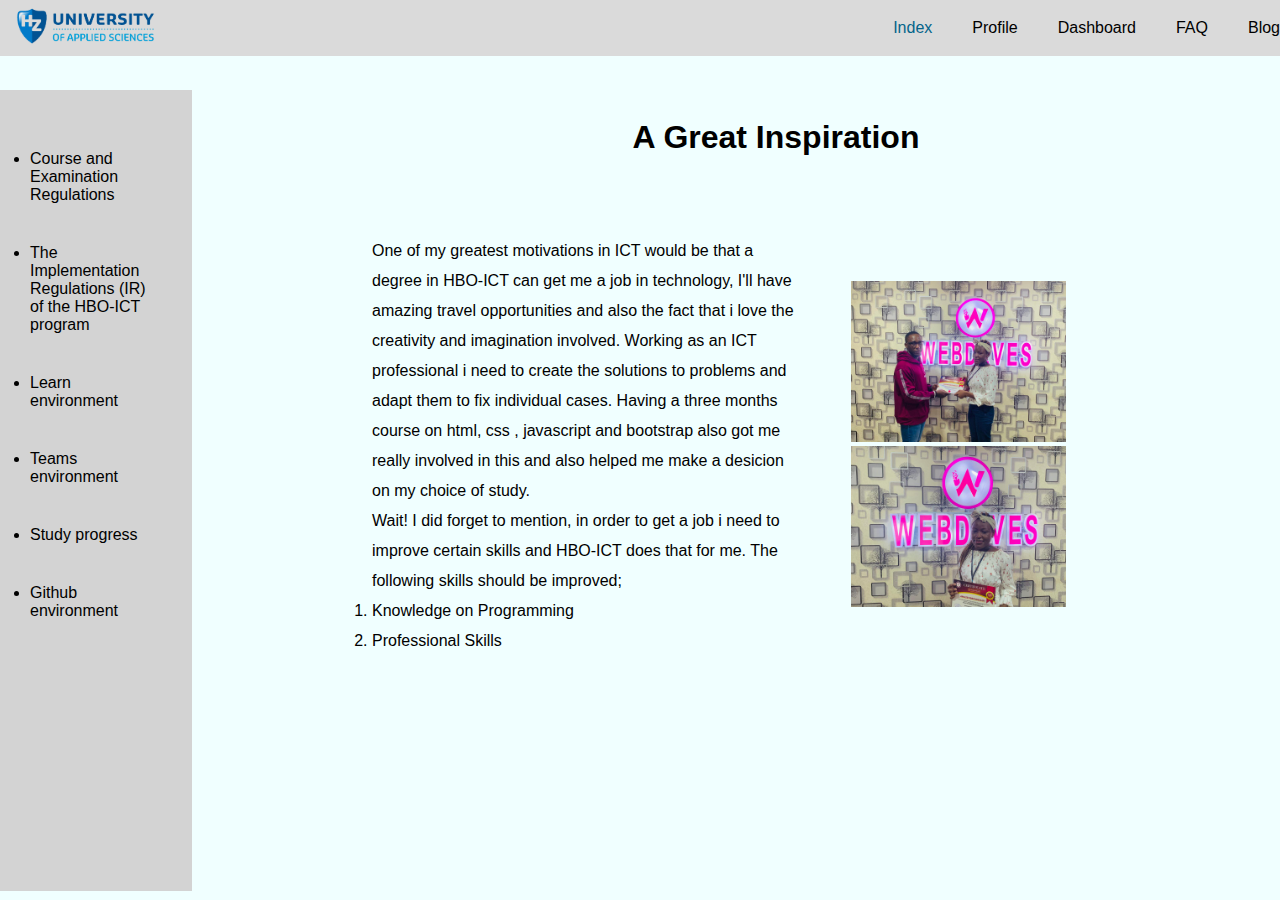
<file: index.html>
<!DOCTYPE html>
<html lang="en">

<head>
    <meta charset="UTF-8">
    <meta http-equiv="X-UA-Compatible" content="IE=edge">
    <meta name="viewport" content="width=device-width, initial-scale=1.0">
    <title>Index</title>
    <link rel="stylesheet" href="style.css">
</head>

<body>
    <header>
        <nav class="nav-container">
            <div class="logo">
                <a href="index.html"><img class="nav-logo" src="./images/HZ-logo.png" alt="HZ LOGO"></a>
            </div>
            <ul class="nav-list">
                <li class="nav-item"><a class="active" href="index.html">Index</a></li>
                <li class="nav-item"><a href="profile.html">Profile</a></li>
                <li class="nav-item"><a href="dashboard.html">Dashboard</a></li>
                <li class="nav-item"><a href="faq.html">FAQ</a></li>
                <li class="nav-item"><a href="blog.html">Blog</a></li>
            </ul>
        </nav>
    </header>
    <main class="main">
        <section class="content">
            <div class="side-menu">
                <ul class="side-menu-list">
                    <li class="side-menu-item">
                        <a
                            href="https://hz.nl/uploads/documents/1.4-Over-de-HZ/1.4.3.-Regelingen-en-documenten/EN/6.-Regulations-Study-Programmes/CER-HZ-Bachelor-full-time-2022-2023-DEF-June-13.pdf">Course
                            and Examination Regulations</a>
                    </li>
                    <li class="side-menu-item">
                        <a
                            href="https://hz.nl/uploads/documents/1.4-Over-de-HZ/1.4.3.-Regelingen-en-documenten/OERS/2022-2023/IR-CER-HZ-B-HBO-ICT-full-time-2022-2023-DEF.pdf">The
                            Implementation Regulations (IR) of the HBO-ICT program</a>
                    </li>
                    <li class="side-menu-item">
                        <a href="https://learn.hz.nl/my/"> Learn environment</a>
                    </li>
                    <li class="side-menu-item">
                        <a href="https://teams.microsoft.com/_#/school/teams-grid/General?ctx=teamsGrid">Teams
                            environment </a>
                    </li>
                    <li class="side-menu-item">
                        <a href="https://hz.osiris-student.nl/#code=kK9w1e">Study progress</a>
                    </li>
                    <li class="side-menu-item">
                        <a href="https://github.com/HZ-HBO-ICT">Github environment</a>
                    </li>
                </ul>
            </div>
            <div class="information">
                <h1 class="head"> A Great Inspiration</h1>
                <div class="inspiration">
                    <div class="text">
                        <p>One of my greatest motivations in ICT would be that a degree in HBO-ICT can get me a job in
                            technology, I'll have amazing travel opportunities and also the fact that i love the
                            creativity and imagination involved.
                            Working as an ICT professional i need to create the solutions to problems and adapt them to
                            fix individual cases. Having a three months course on html, css , javascript and bootstrap
                            also got me really involved in this and also helped me make a desicion on my choice of
                            study.
                        </p>
                        <p>Wait! I did forget to mention, in order to get a job i need to improve certain skills and
                            HBO-ICT does that for me. The following skills should be improved;</p>
                        <ol>
                            <li>Knowledge on Programming</li>
                            <li>Professional Skills</li>
                        </ol>
                    </div>
                    <div class="images">
                        <img src="./images/IMG-20220724-WA0024(1).jpg" alt="with certificate" width="50%">
                        <img src="./images/IMG-20220724-WA0025(1).jpg" alt="receiving my certificate" width="50%">
                    </div>
                </div>
            </div>
        </section>
    </main>
</body>

</html>
</file>
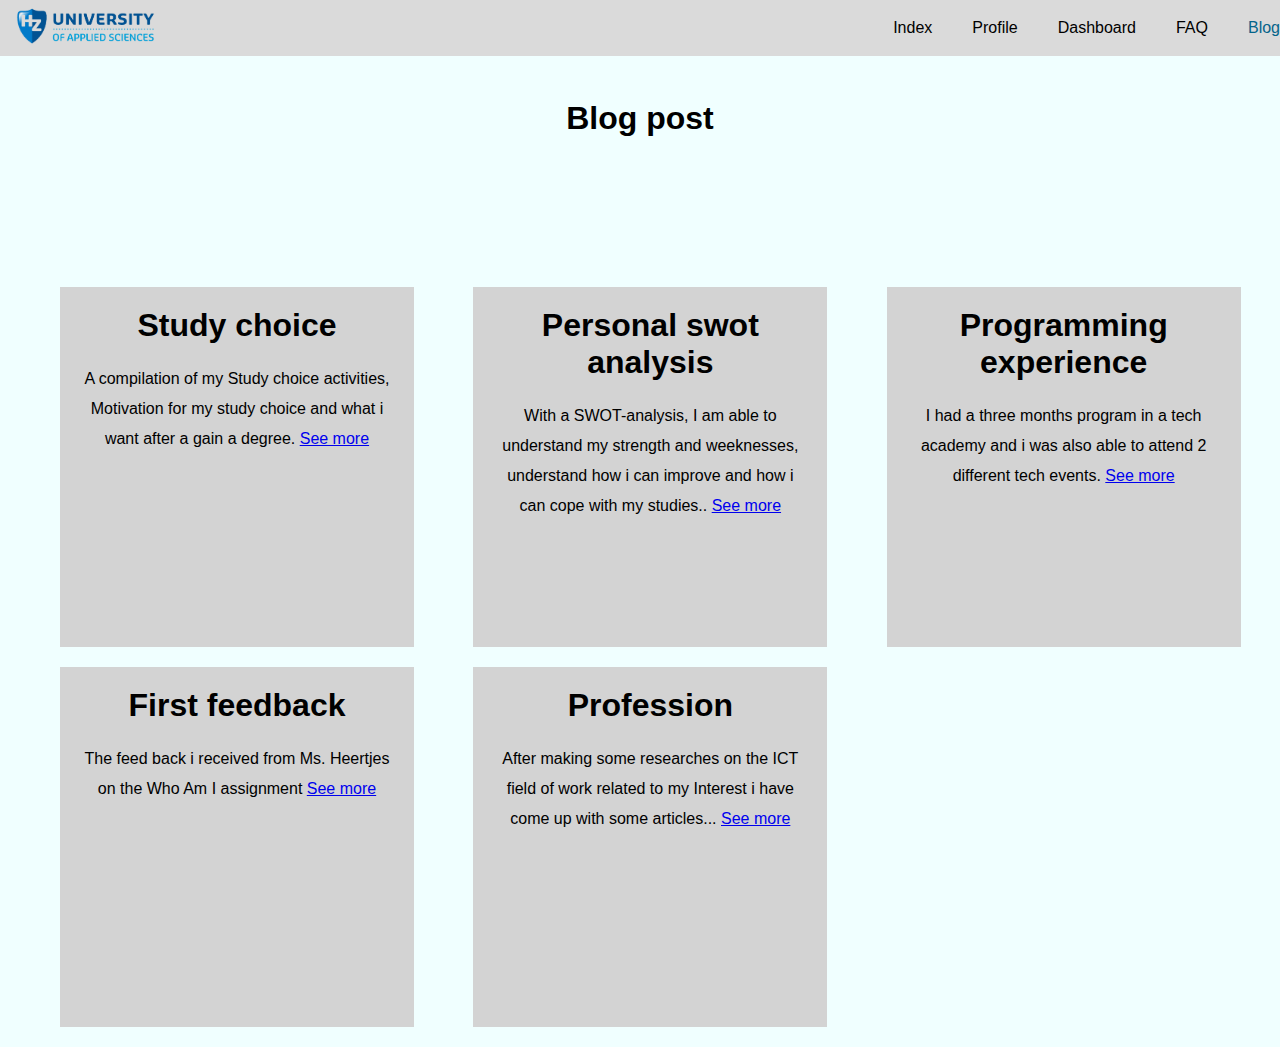
<file: blog.html>
<!DOCTYPE html>
<html lang="en">
<head>
    <meta charset="UTF-8">
    <meta http-equiv="X-UA-Compatible" content="IE=edge">
    <meta name="viewport" content="width=device-width, initial-scale=1.0">
    <title>Blog</title>
    <link rel="stylesheet" href="style.css">
</head>
<body>
    <header>
        <nav class="nav-container">
            <div class="logo"><a href="index.html"><img class="nav-logo" src="./images/HZ-logo.png" alt="HZ LOGO"></a></div>
            <ul class="nav-list">
                <li class="nav-item active-link"><a href="index.html">Index</a></li>
                <li class="nav-item"><a href="profile.html">Profile</a></li>
                <li class="nav-item"><a href="dashboard.html">Dashboard</a></li>
                <li class="nav-item"><a href="faq.html">FAQ</a></li>
                <li class="nav-item"><a class="active" href="blog.html">Blog</a></li>
            </ul>
        </nav>
    </header>
          
    <main>
        <h1 class="blog-header"> Blog post</h1>
        <section class="post">
            <div>
                <h1>Study choice</h1>
                <p>A compilation of my Study choice activities, Motivation for my study choice and what i want after a gain a degree. <a href="./blog pst/study choice.html">See more</a> </p>
            </div>
            <div>
                <h1>Personal swot analysis</h1>
                <p>With a SWOT-analysis, I am able to understand my strength and weeknesses, understand how i can improve and how i can cope with my studies.. <a href="./blog pst/personal swot analysis.html">See more</a> </p>
            </div>
            <div>
                <h1>Programming experience</h1>
                <p>I had a three months program in a tech academy and i was also able to attend 2 different tech events. <a href="./blog pst/programming experience.html">See more</a></p>
            </div>
            <div>
                <h1>First feedback</h1>
                <p>The feed back i received from Ms. Heertjes on the Who Am I assignment <a href="./blog pst/first feedback.html">See more</a></p>
            </div>
            <div>
                <h1>Profession</h1>
                <p>After making some researches on the ICT field of work related to my Interest i have come up with some articles... <a href="./blog pst/profession.html">See more</a></p>
            </div>
        </section>
    </main>
</body>
</html>
</file>
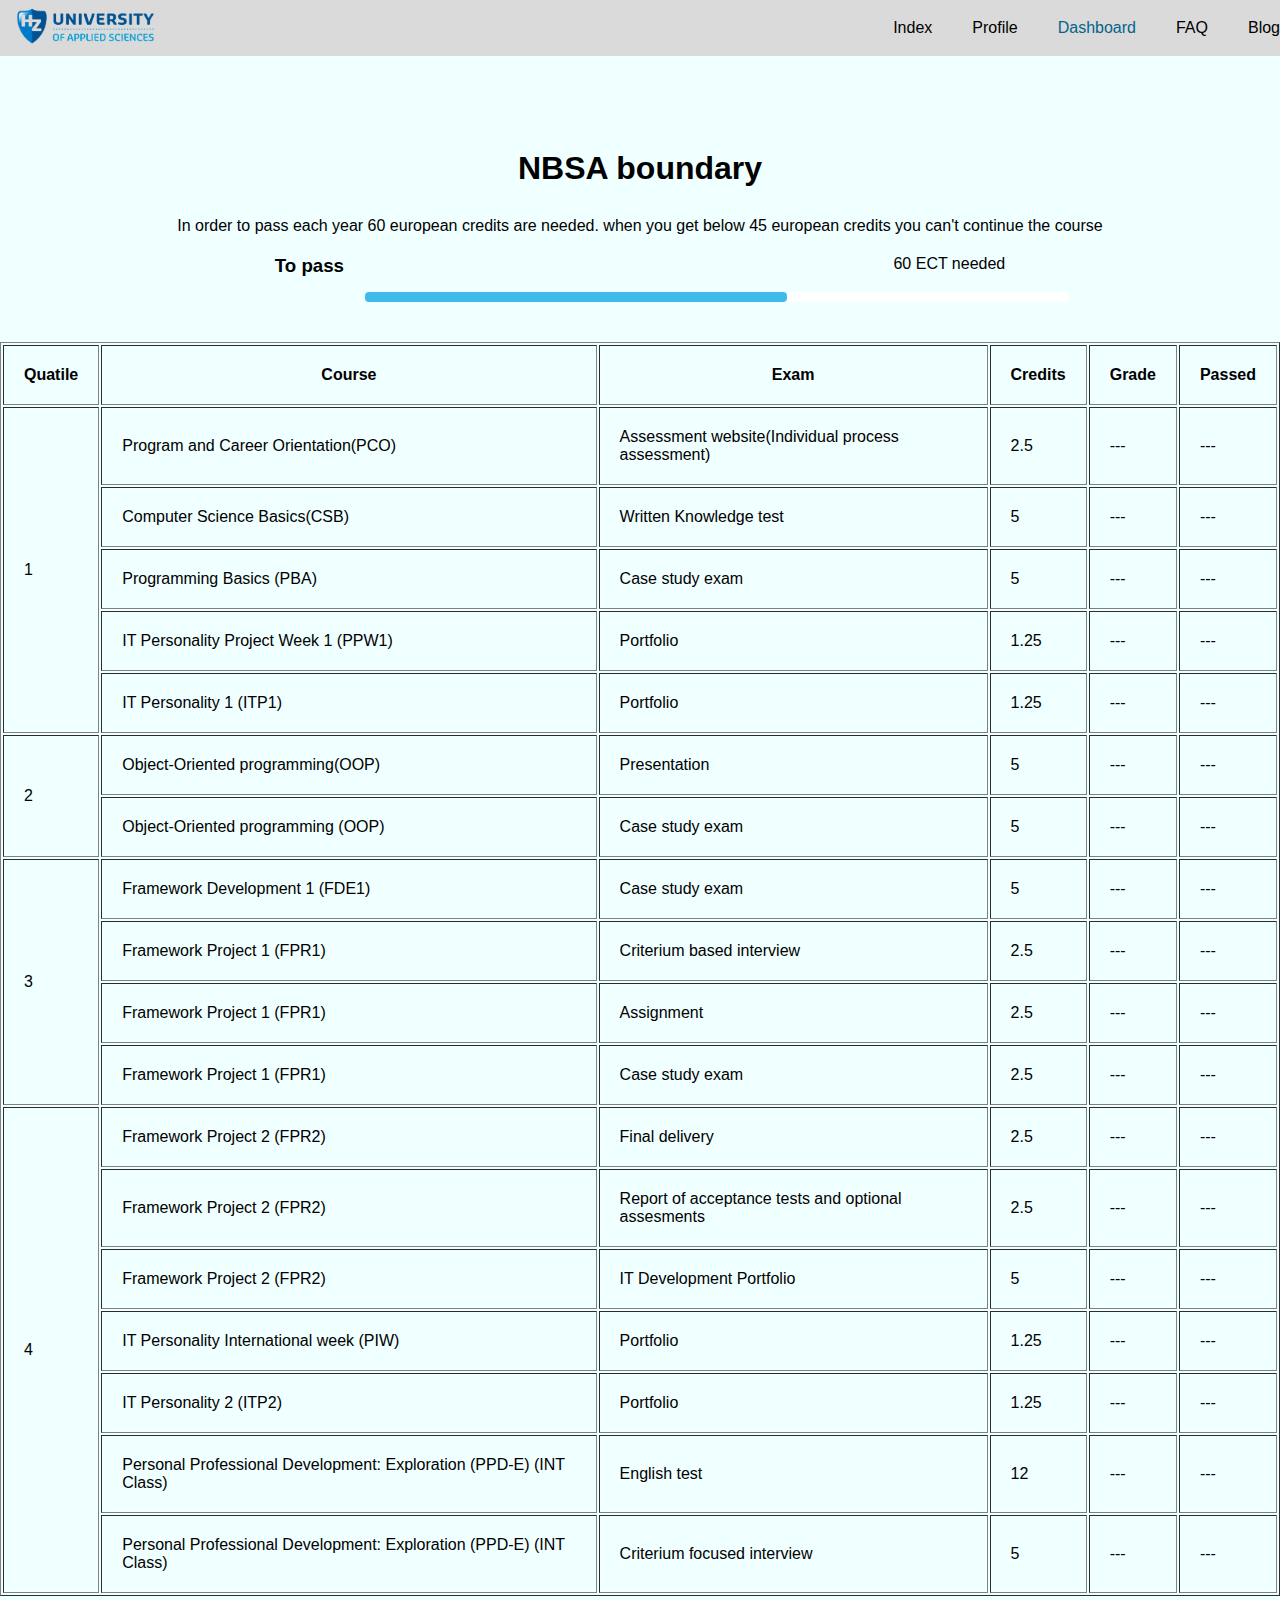
<file: dashboard.html>
<!DOCTYPE html>
<html lang="en">
<head>
    <meta charset="UTF-8">
    <meta http-equiv="X-UA-Compatible" content="IE=edge">
    <meta name="viewport" content="width=device-width, initial-scale=1.0">
    <title>Dashboard</title>
    <link rel="stylesheet" href="style.css">
</head>
<body>
    <header>
        <nav class="nav-container">
            <div class="logo"><a href="index.html"><img class="nav-logo" src="./images/HZ-logo.png" alt="HZ LOGO"></a></div>
            <ul class="nav-list">
                <li class="nav-item"><a href="index.html">Index</a></li>
                <li class="nav-item"><a href="profile.html">Profile</a></li>
                <li class="nav-item"><a class="active" href="dashboard.html">Dashboard</a></li>
                <li class="nav-item"><a href="faq.html">FAQ</a></li>
                <li class="nav-item"><a href="blog.html">Blog</a></li>
            </ul>
        </nav>
    </header>

    <main>
        <section>
            <div class="nbsa-data">
                <h1 class="heading">NBSA boundary</h1>
                <p>In order to pass each year 60 european credits are needed. when you get below 45 european credits you can't continue the course</p>
                <div class="nbsa-titles">
                    <h3 class="nbsa-name">To pass</h3>
                    <span class="nbsa-number">60 ECT needed</span>
                </div>
                <div class="nbsa-bar">
                    <span class="nbsa-percentage"></span>
                </div>
         </div>
            <table border="1">
                <tr>
                   <th>Quatile</th>
                   <th>Course</th>
                   <th>Exam</th>
                   <th>Credits</th>
                   <th>Grade</th>
                   <th>Passed</th> 
                </tr>
                <tr>
                    <td rowspan="5">1</td>
                    <td>Program and Career Orientation(PCO)</td>
                    <td>Assessment website(Individual process assessment)</td>
                    <td>2.5</td>
                    <td>---</td>
                    <td>---</td>
                </tr>
                <tr>
                    <td>Computer Science Basics(CSB)</td>
                    <td>Written Knowledge test</td>
                    <td>5</td>
                    <td>---</td>
                    <td>---</td>
                </tr>
                <tr>
                    <td>Programming Basics (PBA)</td>
                    <td>Case study exam</td>
                    <td>5</td>
                    <td>---</td>
                    <td>---</td>
                </tr>
                <tr>
                    <td>IT Personality Project Week 1 (PPW1)</td>
                    <td>Portfolio</td>
                    <td>1.25</td>
                    <td>---</td>
                    <td>---</td>
                </tr>
                <tr>
                    <td>IT Personality 1 (ITP1)</td>
                    <td>Portfolio</td>
                    <td>1.25</td>
                    <td>---</td>
                    <td>---</td>
                </tr>
                <tr>
                    <td rowspan="2">2</td>
                    <td>Object-Oriented programming(OOP)</td>
                    <td>Presentation</td>
                    <td>5</td>
                    <td>---</td>
                    <td>---</td>
                </tr>
                <tr>
                    <td>Object-Oriented programming (OOP)</td>
                    <td>Case study exam</td>
                    <td>5</td>
                    <td>---</td>
                    <td>---</td>
                </tr>
                <tr>
                    <td rowspan="4">3</td>
                    <td>Framework Development 1 (FDE1)</td>
                    <td>Case study exam</td>
                    <td>5</td>
                    <td>---</td>
                    <td>---</td>
                </tr>
                <tr>
                    <td>Framework Project 1 (FPR1)</td>
                    <td>Criterium based interview</td>
                    <td>2.5</td>
                    <td>---</td>
                    <td>---</td>
                </tr>
                <tr>
                    <td>Framework Project 1 (FPR1)</td>
                    <td>Assignment</td>
                    <td>2.5</td>
                    <td>---</td>
                    <td>---</td>
                </tr>
                <tr>
                    <td>Framework Project 1 (FPR1)</td>
                    <td>Case study exam</td>
                    <td>2.5</td>
                    <td>---</td>
                    <td>---</td>
                </tr>
                <tr>
                    <td rowspan="7">4</td>
                    <td>Framework Project 2 (FPR2)</td>
                    <td>Final delivery</td>
                    <td>2.5</td>
                    <td>---</td>
                    <td>---</td>
                </tr>
                <tr>
                    <td>Framework Project 2 (FPR2)</td>
                    <td>Report of acceptance tests and optional assesments</td>
                    <td>2.5</td>
                    <td>---</td>
                    <td>---</td>
                </tr>
                <tr>
                    <td>Framework Project 2 (FPR2)</td>
                    <td>IT Development Portfolio</td>
                    <td>5</td>
                    <td>---</td>
                    <td>---</td>
                </tr>
                <tr>
                    <td>IT Personality International week (PIW)</td>
                    <td>Portfolio</td>
                    <td> 1.25</td>
                    <td>---</td>
                    <td>---</td>
                </tr>
                <tr>
                    <td>IT Personality 2 (ITP2)</td>
                    <td>Portfolio</td>
                    <td>1.25</td>
                    <td>---</td>
                    <td>---</td>
                </tr>
                <tr>
                    <td>Personal Professional Development: Exploration (PPD-E) (INT Class)</td>
                    <td>English test</td>
                    <td>12</td>
                    <td>---</td>
                    <td>---</td>
                </tr>
                <tr>
                    <td>Personal Professional Development: Exploration (PPD-E) (INT Class)</td>
                    <td>Criterium focused interview</td>
                    <td>5</td>
                    <td>---</td>
                    <td>---</td>
                </tr>
            </table>
        </section>
    </main>
</body>
</html>
</file>
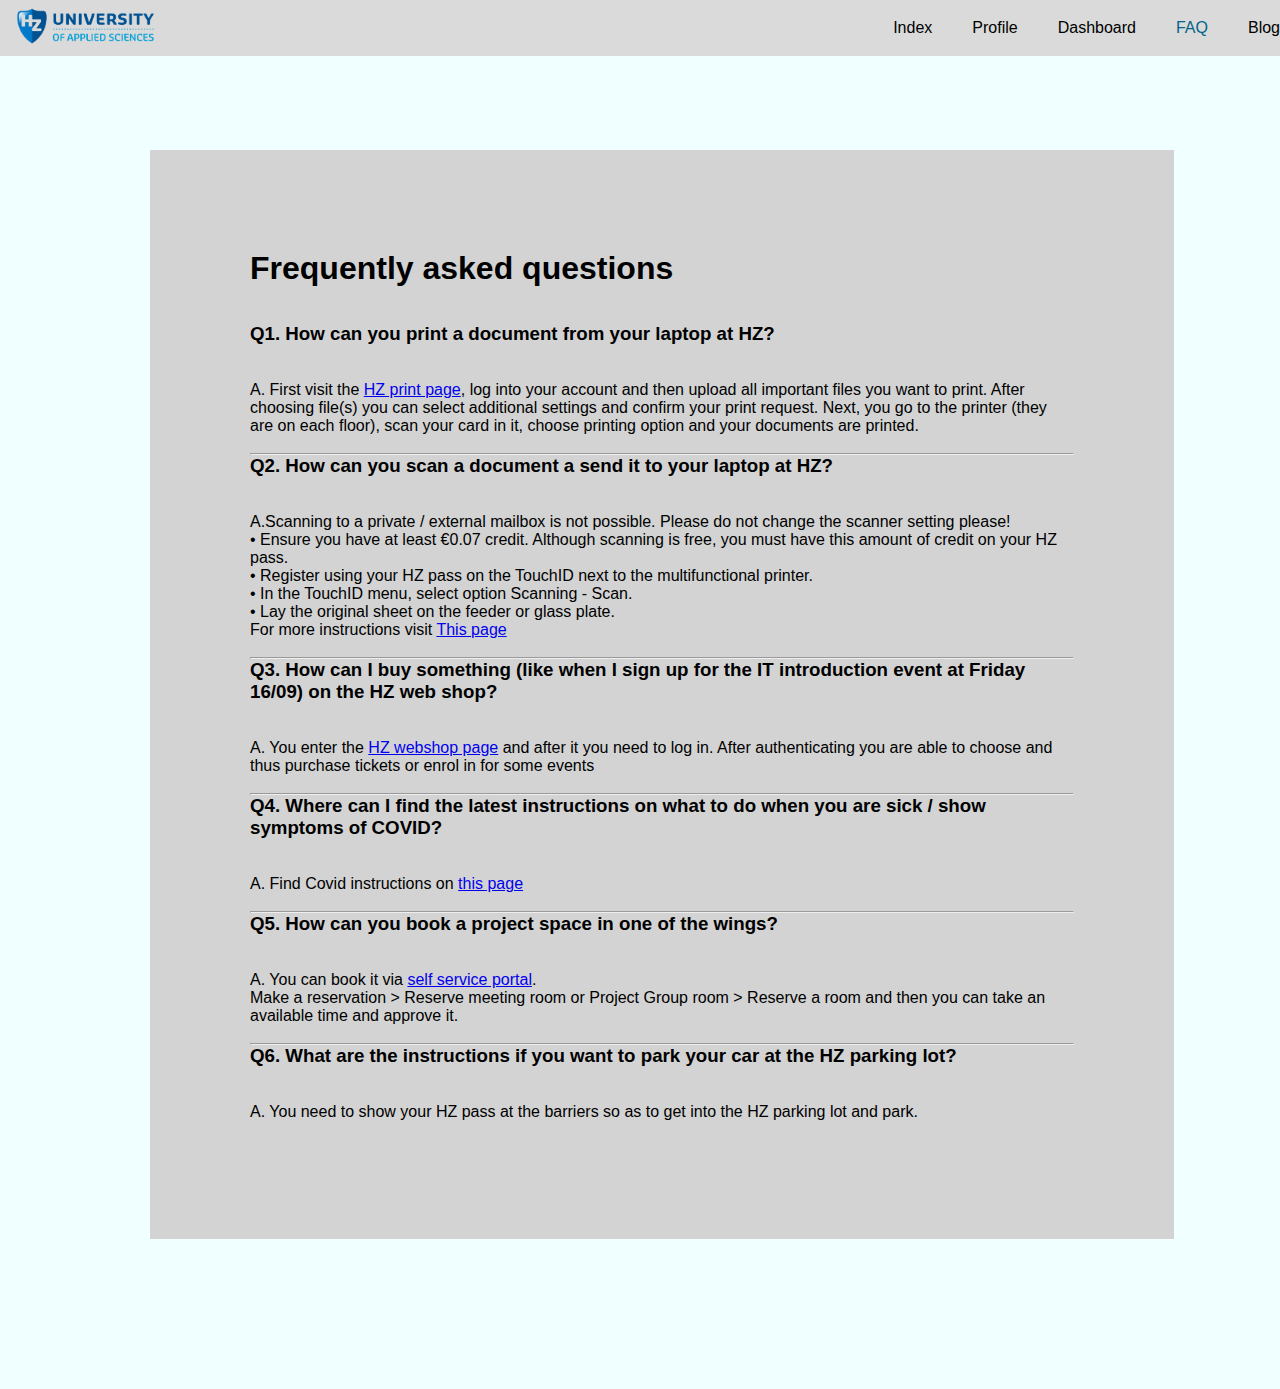
<file: faq.html>
<!DOCTYPE html>
<html lang="en">

<head>
    <meta charset="UTF-8">
    <meta http-equiv="X-UA-Compatible" content="IE=edge">
    <meta name="viewport" content="width=device-width, initial-scale=1.0">
    <title>Frequently asked questions</title>
    <link rel="stylesheet" href="style.css">
</head>

<body>
    <header>
        <nav class="nav-container">
            <div class="logo"><a href="index.html"><img class="nav-logo" src="./images/HZ-logo.png" alt="HZ LOGO"></a>
            </div>
            <ul class="nav-list">
                <li class="nav-item"><a href="index.html">Index</a></li>
                <li class="nav-item"><a href="profile.html">Profile</a></li>
                <li class="nav-item"><a href="dashboard.html">Dashboard</a></li>
                <li class="nav-item"><a class="active" href="faq.html">FAQ</a></li>
                <li class="nav-item"><a href="blog.html">Blog</a></li>
            </ul>
        </nav>
    </header>
    <main>
        <section class="faq">
            <h1>Frequently asked questions</h1><br><br>
            <article>
                <h3>Q1. How can you print a document from your laptop at HZ?</h3><br><br>
                <p>A. First visit the  <a href="https://print.hz.nl/login.cfm?dest=index.cfm&">HZ print page</a>, log into your account and then upload all important files you want to print. After choosing file(s) you can select additional settings and confirm your print request. Next, you go to the printer (they are on each floor), scan your card in it, choose printing option and your documents are printed.</p><br>
            </article>
            <hr>
            <article>
                <h3>Q2. How can you scan a document a send it to your laptop at HZ?</h3><br><br>
                <p>A.Scanning to a private / external mailbox is not possible. Please do not change the scanner setting please! <br>

                    • Ensure you have at least €0.07 credit. Although scanning is free, you must have this amount of credit on your HZ pass. <br>
                    • Register using your HZ pass on the TouchID next to the multifunctional printer. <br>
                    • In the TouchID menu, select option Scanning - Scan. <br>
                    • Lay the original sheet on the feeder or glass plate. <br>
                    For more instructions visit <a href="https://hzuniversity.topdesk.net/tas/public/ssp/content/detail/knowledgeitem?unid=d065a4e8a56d47dcbd0ffb9cdf78f20b&origin=searchPreview">This page</a>
                </p><br>
            </article>
            <hr>
            <article>
                <h3>Q3. How can I buy something (like when I sign up for the IT introduction event at Friday 16/09) on
                    the HZ web shop?</h3><br><br>
                <p>A. You enter the <a href="https://webshop.hz.nl/webshopapp/default.aspx?menu=082076044027019251066025111065201099237062130097">HZ webshop page</a> and after it you need to log in. After authenticating you are able to choose and thus purchase tickets or enrol in for some events</p><br>
            </article>
            <hr>
            <article>
                <h3>Q4. Where can I find the latest instructions on what to do when you are sick / show symptoms of
                    COVID?</h3><br><br>
                <p>A. Find Covid instructions on <a href="https://hz.nl/en/current-affairs/coronavirus">this page</a> </p><br>
            </article>
            <hr>
            <article>
                <h3>Q5. How can you book a project space in one of the wings?</h3><br><br>
                <p>A. You can book it via <a href="https://hzuniversity.topdesk.net/tas/public/ssp/">self service portal</a>. <br>
                      Make a reservation > Reserve meeting room or Project Group room > Reserve a room 
                      and then you can take an available time and approve it.</p><br>
            </article>
            <hr>
            <article>
                <h3>Q6. What are the instructions if you want to park your car at the HZ parking lot?</h3><br><br>
                <p>A. You need to show your HZ pass at the barriers so as to get into the HZ parking lot and park.</p><br>
            </article>
        </section>
    </main>
</body>

</html>
</file>
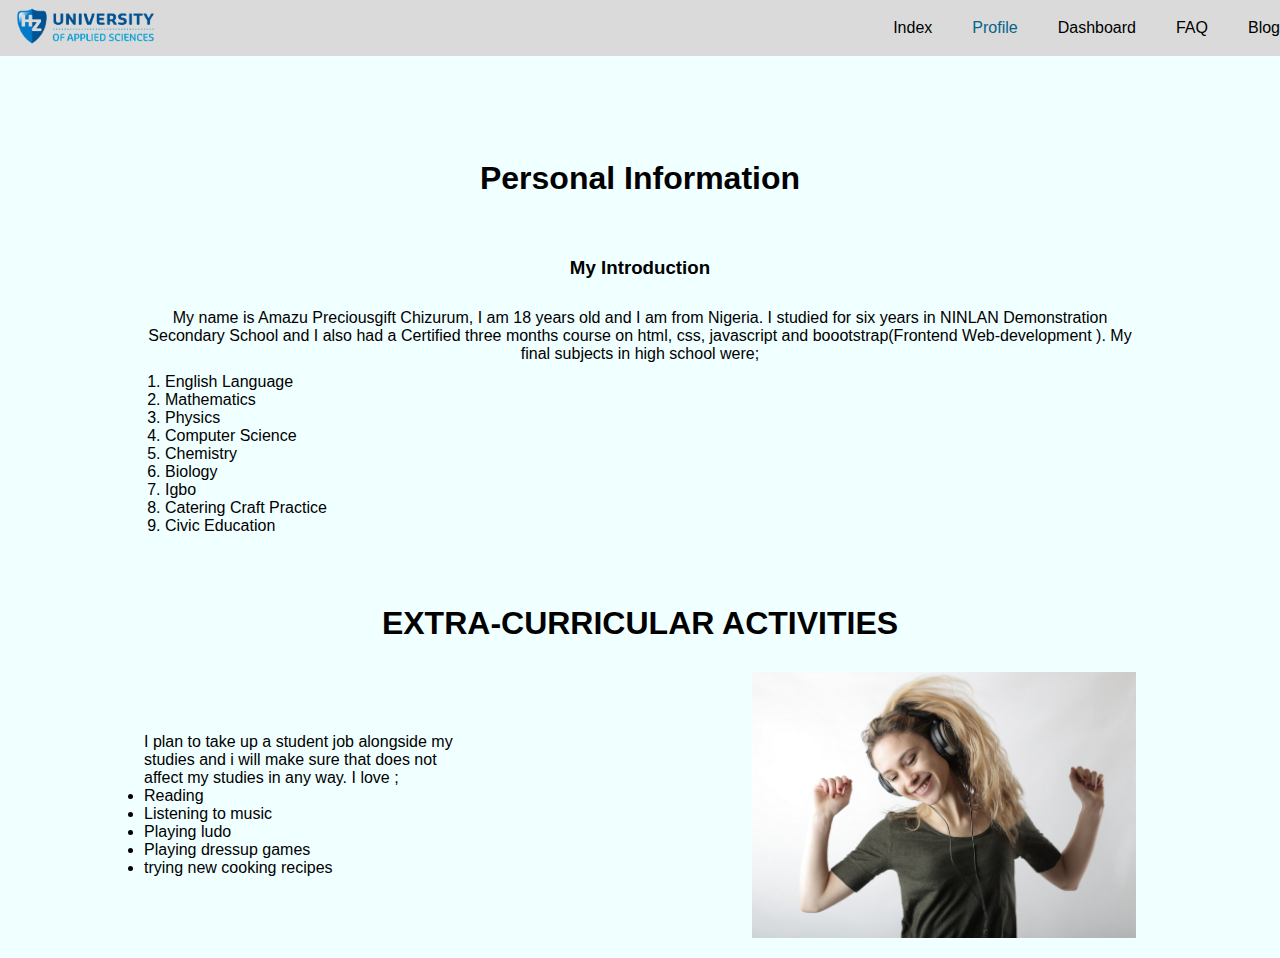
<file: profile.html>
<!DOCTYPE html>
<html lang="en">

<head>
    <meta charset="UTF-8">
    <meta http-equiv="X-UA-Compatible" content="IE=edge">
    <meta name="viewport" content="width=device-width, initial-scale=1.0">
    <title>My Profile</title>
    <link rel="stylesheet" href="style.css">
</head>

<body>
    <header>
        <nav class="nav-container">
            <div class="logo"><a href="index.html"><img class="nav-logo" src="./images/HZ-logo.png" alt="HZ LOGO"></a>
            </div>
            <ul class="nav-list">
                <li class="nav-item"><a href="index.html">Index</a></li>
                <li class="nav-item"><a class="active" href="profile.html">Profile</a></li>
                <li class="nav-item"><a href="dashboard.html">Dashboard</a></li>
                <li class="nav-item"><a href="faq.html">FAQ</a></li>
                <li class="nav-item"><a href="blog.html">Blog</a></li>
            </ul>
        </nav>
    </header>
    <main>
        <section class="context">
            <div class="about">
                <h1 class="heading">Personal Information</h1>
                <h3 class="heading"> My Introduction</h3>
                <p> My name is Amazu Preciousgift Chizurum, I am 18 years old and I am from Nigeria. I studied for six
                    years in NINLAN Demonstration Secondary School and
                    I also had a Certified three months course on html, css, javascript and boootstrap(Frontend
                    Web-development ). My final subjects in high school were;
                </p>
                <ol>
                    <li>English Language</li>
                    <li>Mathematics</li>
                    <li>Physics</li>
                    <li>Computer Science</li>
                    <li>Chemistry</li>
                    <li>Biology</li>
                    <li>Igbo</li>
                    <li>Catering Craft Practice</li>
                    <li>Civic Education</li>
                </ol>

            </div>
            <div class="extra-activities">
                <h1 class="heading">EXTRA-CURRICULAR ACTIVITIES</h1>
                <div class="info">
                    <div class="one">
                        <p>I plan to take up a student job alongside my studies and i will make sure that does not affect my studies in any way. I love ;</p>
                        <ul>
                            <li>Reading</li>
                            <li>Listening to music</li>
                            <li>Playing ludo</li>
                            <li>Playing dressup games</li>
                            <li>trying new cooking recipes</li>
                        </ul>
                    </div>
                    <img src="./images/pexels-andrea-piacquadio-3786522.jpg" width="30%" alt="Egusi soup">
                </div>
            </div>
        </section>
    </main>
</body>

</html>
</file>
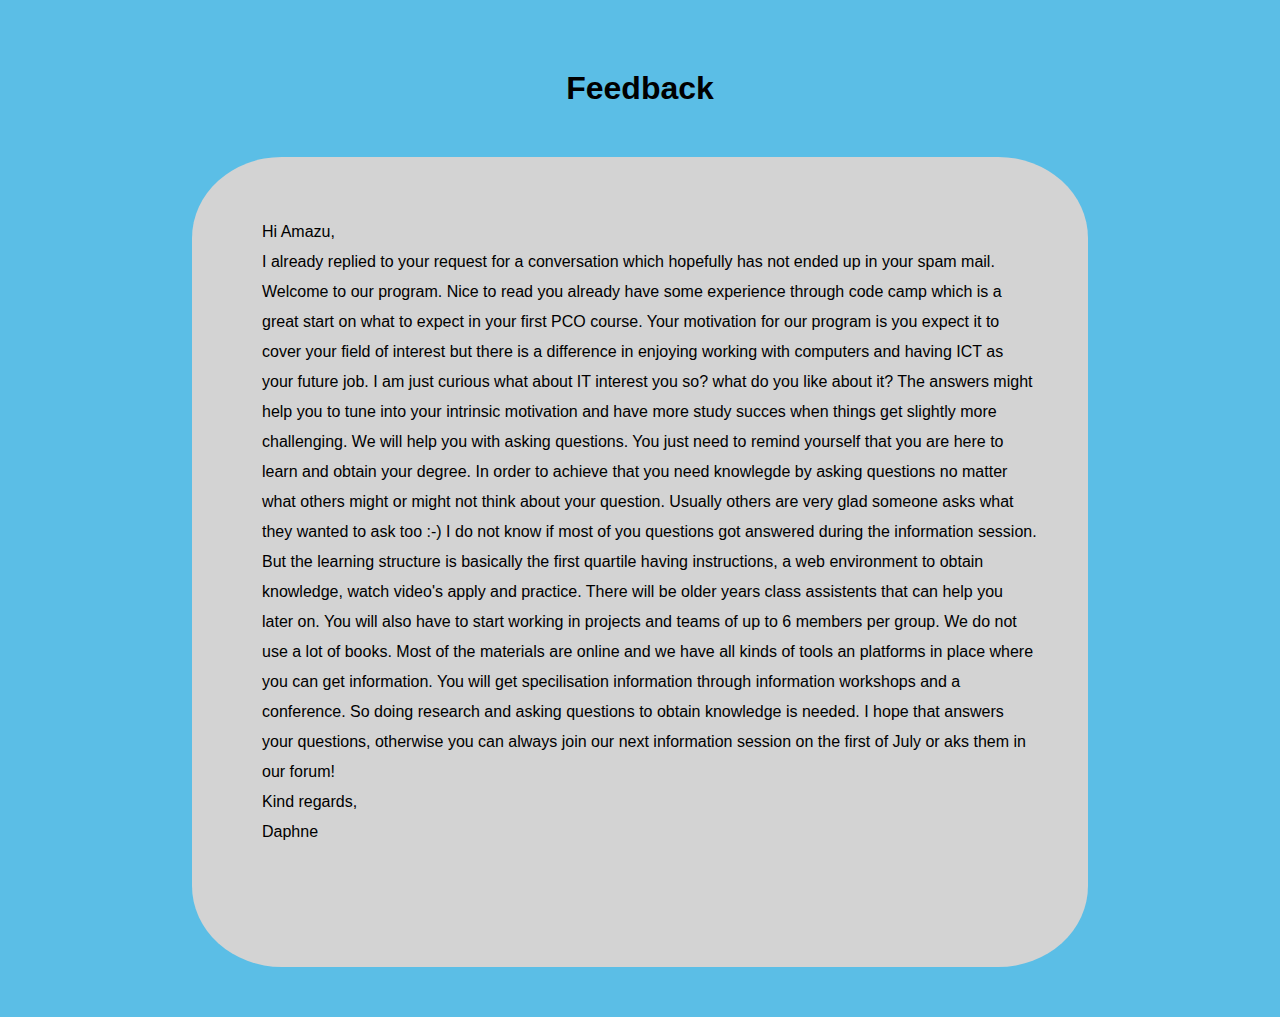
<file: blog pst/first feedback.html>
<!DOCTYPE html>
<html lang="en">
<head>
    <meta charset="UTF-8">
    <meta http-equiv="X-UA-Compatible" content="IE=edge">
    <meta name="viewport" content="width=device-width, initial-scale=1.0">
    <title>First feedback</title>
    <link rel="stylesheet" href="style.css">
</head>
<body>
    <main>
        <h1 class="heading">Feedback</h1>
        <section class="content">
            <p class="feedback">
                Hi Amazu, <br>

                I already replied to your request for a conversation which hopefully has not ended up in your spam mail. Welcome to our program. Nice to read you already have some experience through code camp which is a great start on what to expect in your first PCO course.

                Your motivation for our program is you expect it to cover your field of interest but there is a difference in enjoying working with computers and having ICT as your future job. I am just curious what about IT interest you so? what do you like about it? The answers might help you to tune into your intrinsic motivation and have more study succes when things get slightly more challenging.

                We will help you with asking questions. You just need to remind yourself that you are here to learn and obtain your degree. In order to achieve that you need knowlegde by asking questions no matter what others might or might not think about your question. Usually others are very glad someone asks what they wanted to ask too :-)

                I do not know if most of you questions got answered during the information session. But the learning structure is basically the first quartile having instructions, a web environment to obtain knowledge, watch video's apply and practice. There will be older years class assistents that can help you later on. You will also have to start working in projects and teams of up to 6 members per group. We do not use a lot of books. Most of the materials are online and we have all kinds of tools an platforms in place where you can get information. 

                You will get specilisation information through information workshops and a conference. So doing research and asking questions to obtain knowledge is needed.

                I hope that answers your questions, otherwise you can always join our next information session on the first of July or aks them in our forum! <br>

                Kind regards,<br>

                Daphne
            </p>
        </section>
    </main>
</body>
</html>
</file>
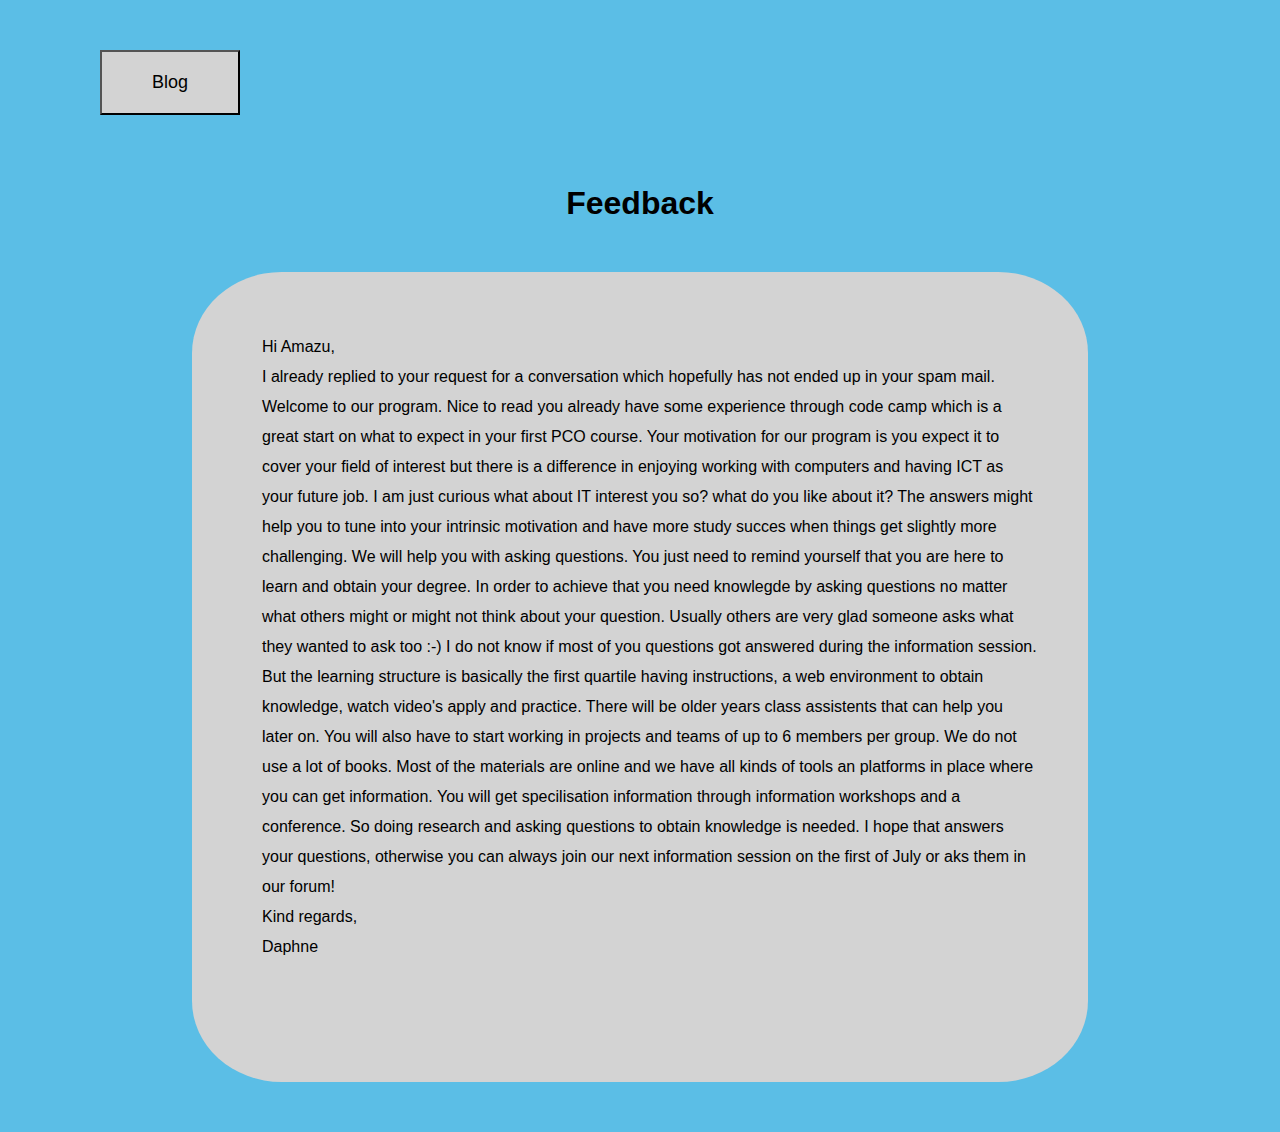
<file: blog pst/first-feedback.html>
<!DOCTYPE html>
<html lang="en">
<head>
    <meta charset="UTF-8">
    <meta http-equiv="X-UA-Compatible" content="IE=edge">
    <meta name="viewport" content="width=device-width, initial-scale=1.0">
    <title>First feedback</title>
    <!--Link to css-->
    <link rel="stylesheet" href="../css/blog.css">
</head>
<body>
    <main>
        <button><a href="../blog.html">Blog</a></button>
        
        <h1 class="heading">Feedback</h1>
        <section class="content">
            <p class="feedback">
                Hi Amazu, <br>

                I already replied to your request for a conversation which hopefully has not ended up in your spam mail. Welcome to our program. Nice to read you already have some experience through code camp which is a great start on what to expect in your first PCO course.

                Your motivation for our program is you expect it to cover your field of interest but there is a difference in enjoying working with computers and having ICT as your future job. I am just curious what about IT interest you so? what do you like about it? The answers might help you to tune into your intrinsic motivation and have more study succes when things get slightly more challenging.

                We will help you with asking questions. You just need to remind yourself that you are here to learn and obtain your degree. In order to achieve that you need knowlegde by asking questions no matter what others might or might not think about your question. Usually others are very glad someone asks what they wanted to ask too :-)

                I do not know if most of you questions got answered during the information session. But the learning structure is basically the first quartile having instructions, a web environment to obtain knowledge, watch video's apply and practice. There will be older years class assistents that can help you later on. You will also have to start working in projects and teams of up to 6 members per group. We do not use a lot of books. Most of the materials are online and we have all kinds of tools an platforms in place where you can get information. 

                You will get specilisation information through information workshops and a conference. So doing research and asking questions to obtain knowledge is needed.

                I hope that answers your questions, otherwise you can always join our next information session on the first of July or aks them in our forum! <br>

                Kind regards,<br>

                Daphne
            </p>
        </section>
    </main>
</body>
</html>
</file>
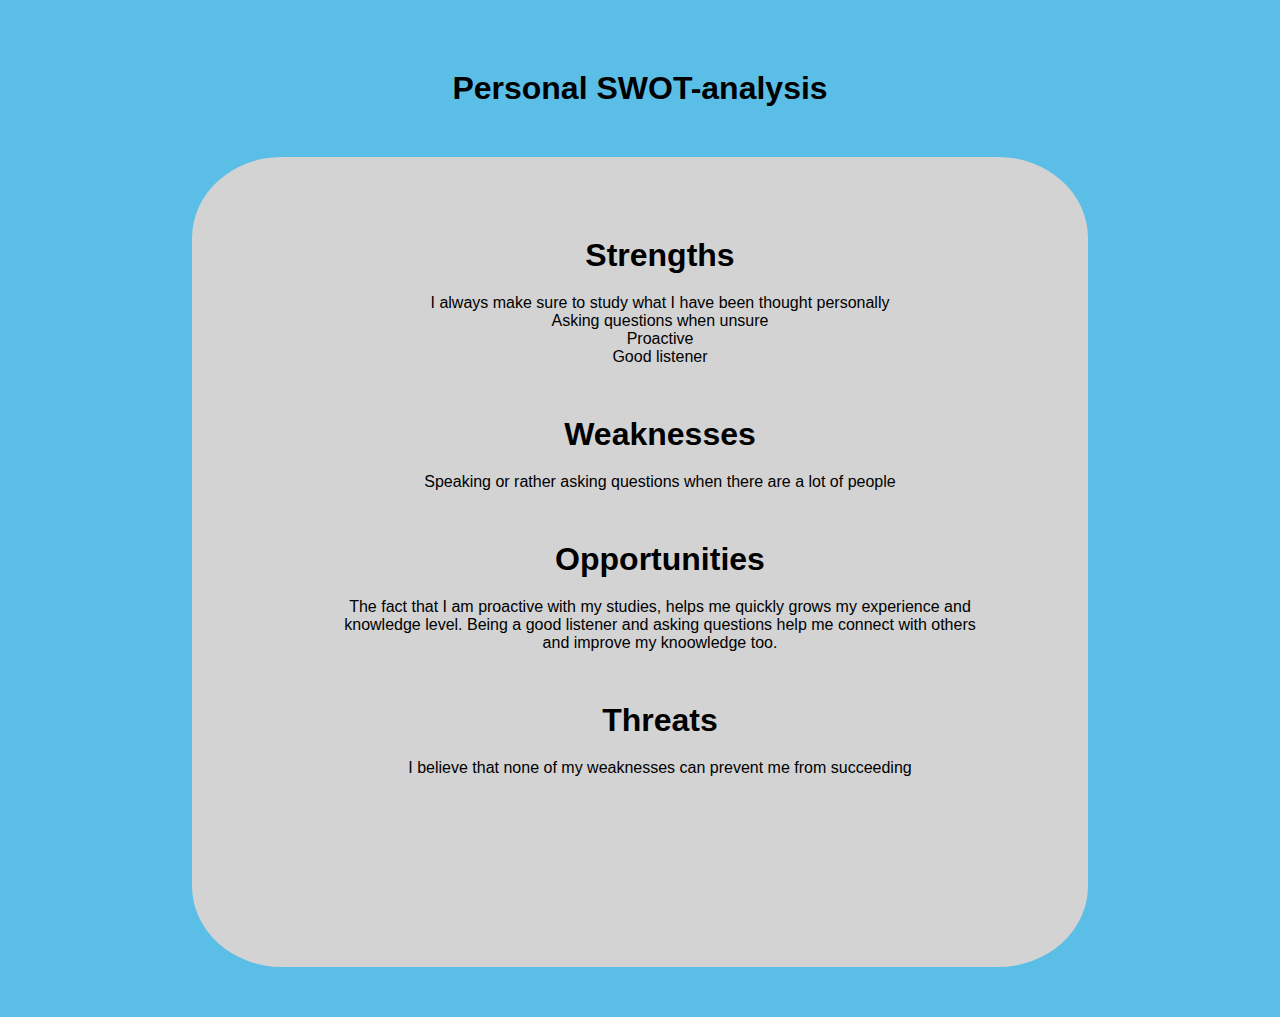
<file: blog pst/personal swot analysis.html>
<!DOCTYPE html>
<html lang="en">
<head>
    <meta charset="UTF-8">
    <meta http-equiv="X-UA-Compatible" content="IE=edge">
    <meta name="viewport" content="width=device-width, initial-scale=1.0">
    <title>SWOT analysis</title>
    <link rel="stylesheet" href="style.css">
</head>
<body>
    <main>
        <h1 class="heading">Personal SWOT-analysis</h1>
        <section class="content">
             <div>
                <h1>Strengths</h1>
                <p>I always make sure to study what I have been thought personally <br>
                    Asking questions when unsure <br>
                    Proactive <br>
                    Good listener
                </p>
             </div>
             <div>
                <h1>Weaknesses</h1>
                <p>Speaking or rather asking questions when there are a lot of people</p>
             </div>
             <div>
                <h1>Opportunities</h1>
                <p>The fact that I am proactive with my studies, helps me quickly grows my experience and knowledge level. Being a good listener and asking questions help me connect with others and improve my knoowledge too.</p>
             </div>
             <div>
                <h1>Threats</h1>
                <p>I believe that none of my weaknesses can prevent me from succeeding</p>
             </div>
        </section>
    </main>
</body>
</html>
</file>
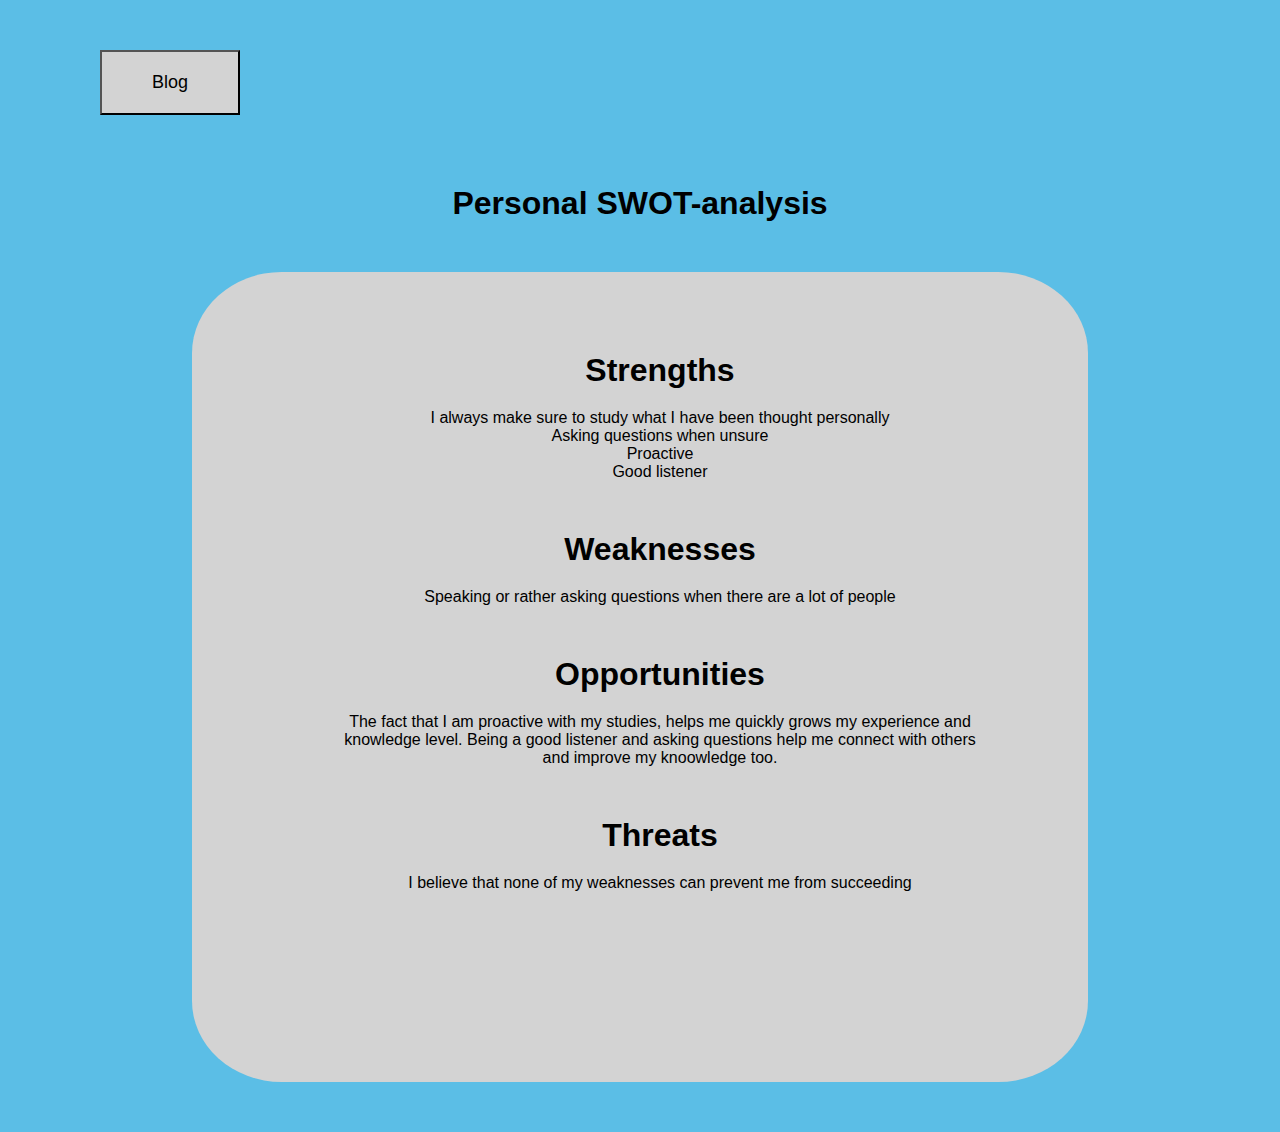
<file: blog pst/personal-swot-analysis.html>
<!DOCTYPE html>
<html lang="en">
<head>
    <meta charset="UTF-8">
    <meta http-equiv="X-UA-Compatible" content="IE=edge">
    <meta name="viewport" content="width=device-width, initial-scale=1.0">
    <title>SWOT analysis</title>
    <!--Link to css-->
    <link rel="stylesheet" href="../css/blog.css">
</head>
<body>
    <main>
        <button><a href="../blog.html">Blog</a></button>
        <h1 class="heading">Personal SWOT-analysis</h1>
        <section class="content">
             <div>
                <h1>Strengths</h1>
                <p>I always make sure to study what I have been thought personally <br>
                    Asking questions when unsure <br>
                    Proactive <br>
                    Good listener
                </p>
             </div>
             <div>
                <h1>Weaknesses</h1>
                <p>Speaking or rather asking questions when there are a lot of people</p>
             </div>
             <div>
                <h1>Opportunities</h1>
                <p>The fact that I am proactive with my studies, helps me quickly grows my experience and knowledge level. Being a good listener and asking questions help me connect with others and improve my knoowledge too.</p>
             </div>
             <div>
                <h1>Threats</h1>
                <p>I believe that none of my weaknesses can prevent me from succeeding</p>
             </div>
        </section>
    </main>
</body>
</html>
</file>
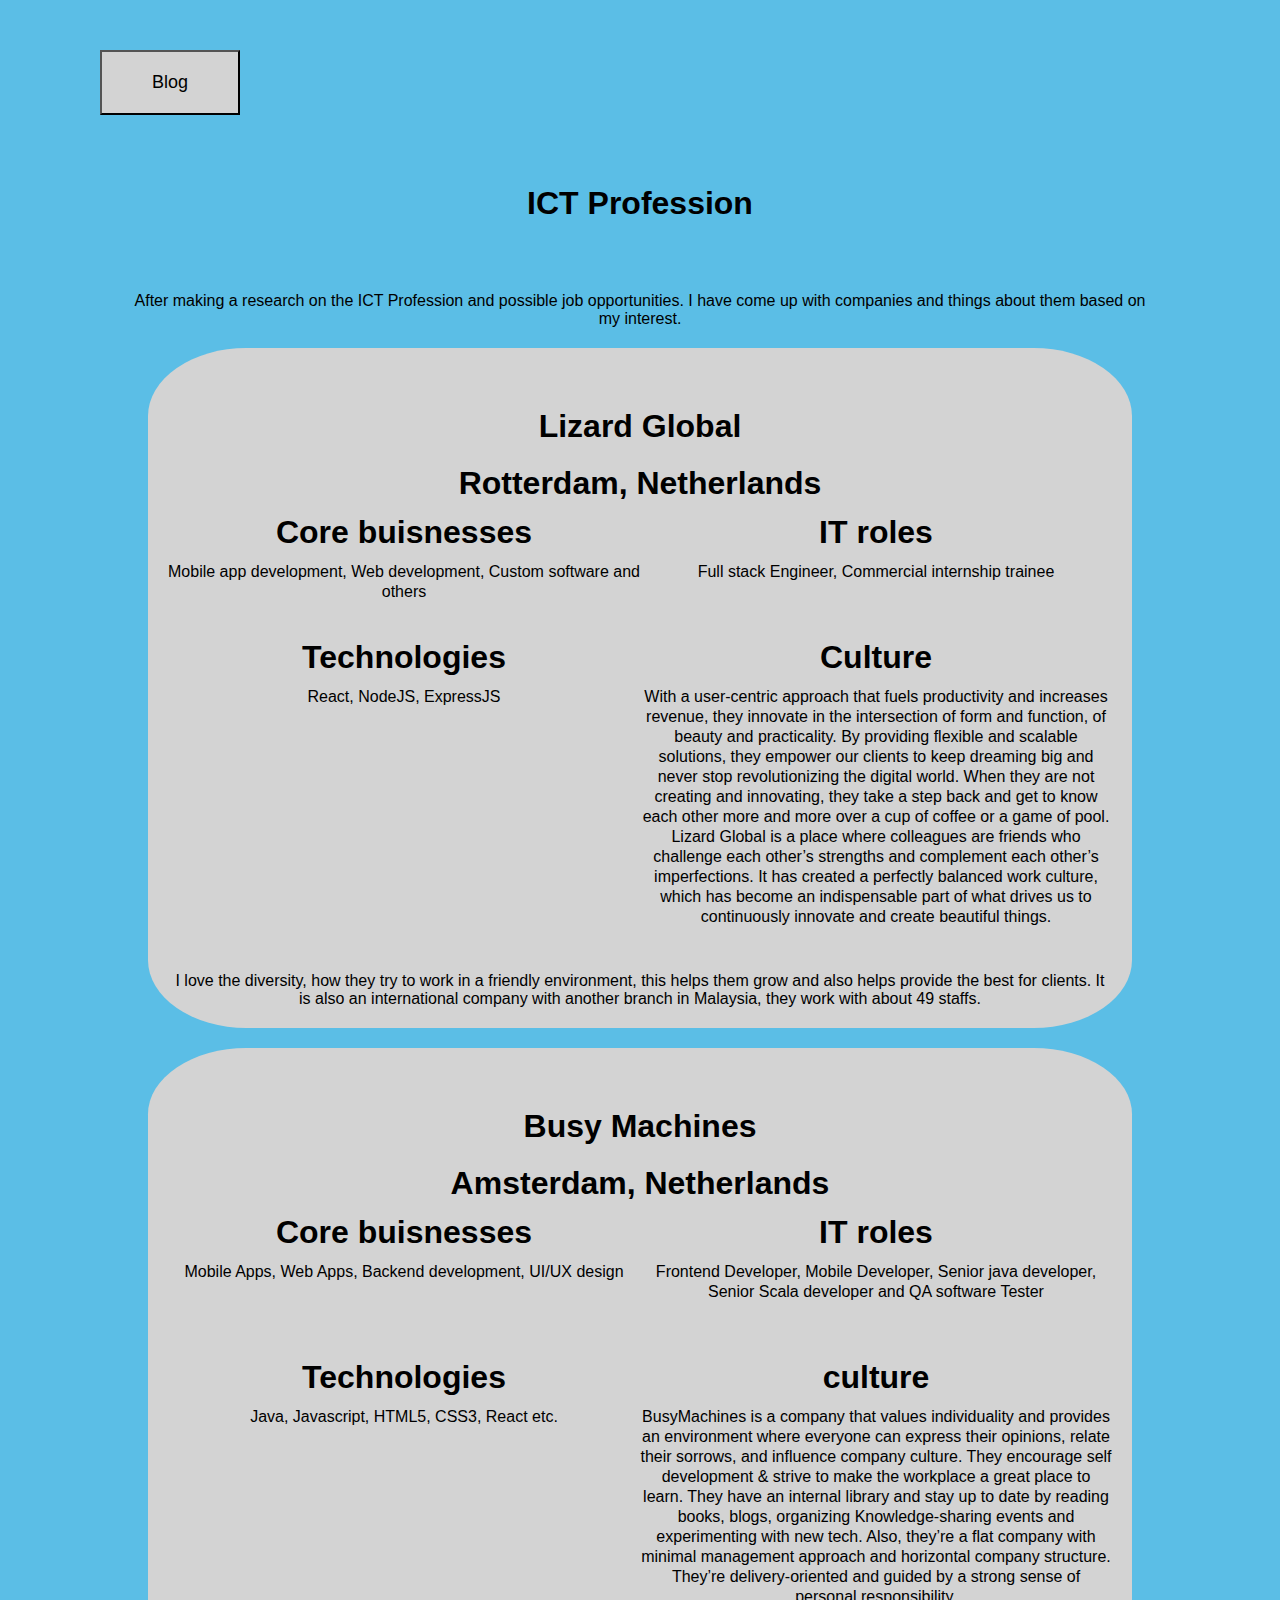
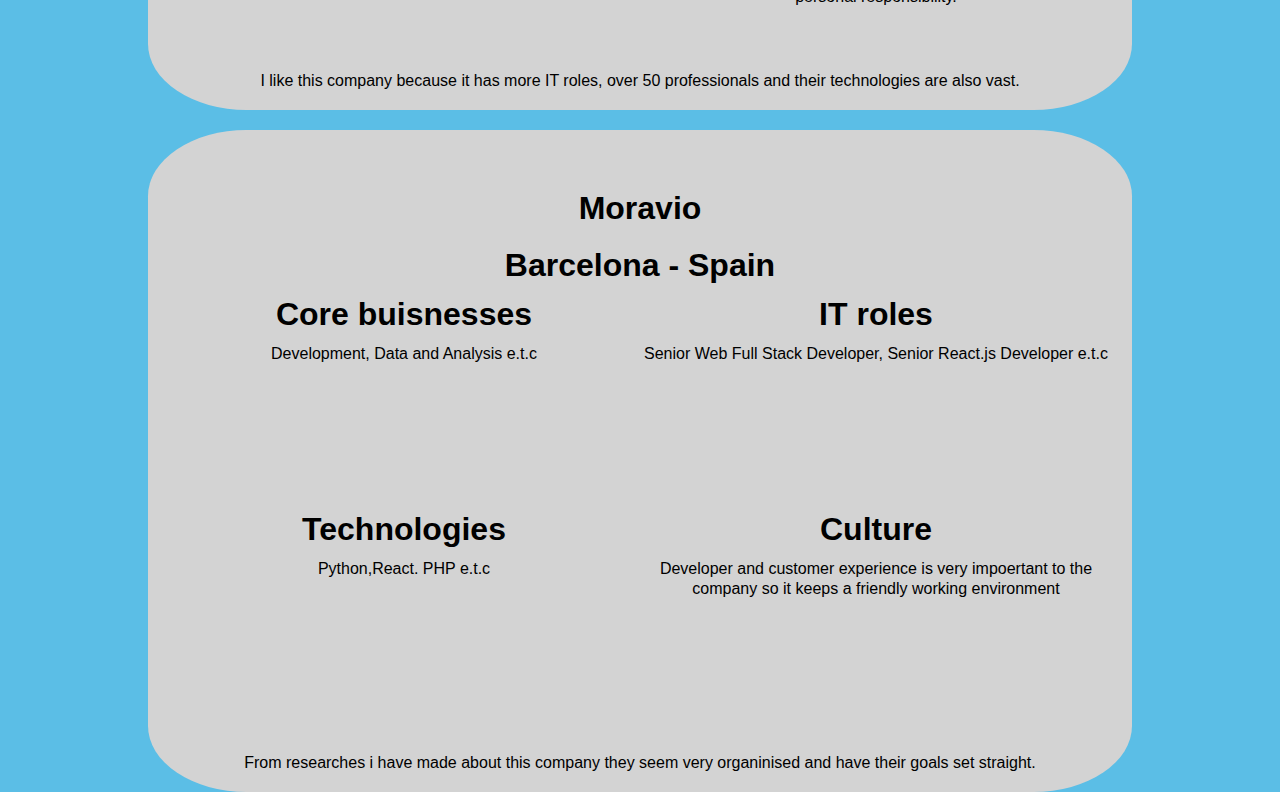
<file: blog pst/profession.html>
<!DOCTYPE html>
<html lang="en">
<head>
    <meta charset="UTF-8">
    <meta http-equiv="X-UA-Compatible" content="IE=edge">
    <meta name="viewport" content="width=device-width, initial-scale=1.0">
    <title>ICT field of work</title>
    <link rel="stylesheet" href="style.css">
</head>
<body>
    <main>
        <button><a href="../blog.html">Blog</a></button>
        <h1 class="heading">ICT Profession</h1>
        <section class="info">
            <p>After making a research on the ICT Profession and possible job opportunities. I have come up with companies and things about them based on my interest.</p>
            <section class="context">
                <div class="headers">
                    <h1>Lizard Global</h1>
                    <h1>Rotterdam, Netherlands</h1>
                </div>
                <div class="details">
                    <div class="extra-info">
                       <h1>Core buisnesses</h1>
                       <p>Mobile app development, Web development, Custom software and others</p>
                    </div>
                    <div class="extra-info">
                        <h1>IT roles</h1>
                        <p>Full stack Engineer, Commercial internship trainee</p>
                    </div>
                    <div class="extra-info">
                        <h1>Technologies</h1>
                        <p>React, NodeJS, ExpressJS</p>
                    </div>
                    <div class="extra-info">
                        <h1>Culture</h1>
                        <p>With a user-centric approach that fuels productivity and increases revenue, they innovate in the intersection of form and function, of beauty and practicality.
                            By providing flexible and scalable solutions, they empower our clients to keep dreaming big and never stop revolutionizing the digital world.
                            When they are not creating and innovating, they take a step back and get to know each other more and more over a cup of coffee or a game of pool.
                            Lizard Global is a place where colleagues are friends who challenge each other’s strengths and complement each other’s imperfections. It has created a perfectly balanced work culture, which has become an indispensable part of what drives us to continuously innovate and create beautiful things.
                        </p>
                    </div>
                </div>
                <p> I love the diversity, how they try to work in a friendly environment, this helps them grow and also helps provide the best for clients. It is also an international company with another branch in Malaysia, they work with about 49 staffs.</p>
            </section>
            <section class="context">
                <div class="headers">
                    <h1>Busy Machines</h1>
                    <h1>Amsterdam, Netherlands</h1>
                </div>
                <div class="details">
                    <div class="extra-info">
                        <h1>Core buisnesses</h1>
                        <p>Mobile Apps, Web Apps, Backend development, UI/UX design</p>
                    </div>
                    <div class="extra-info">
                        <h1>IT roles</h1>
                        <p>Frontend Developer, Mobile Developer, Senior java developer, Senior Scala  developer and QA software Tester</p>
                    </div>
                    <div class="extra-info">
                        <h1>Technologies</h1>
                        <p>Java, Javascript, HTML5, CSS3, React etc.</p>
                    </div>
                    <div class="extra-info">
                        <h1>culture</h1>
                        <p>BusyMachines is a company that values individuality and provides an environment where everyone can express their opinions, relate their sorrows, and influence company culture. They encourage self development & strive to make the workplace a great place to learn. They have an internal library and stay up to date by reading books, blogs, organizing Knowledge-sharing events and experimenting with new tech. Also, they’re a flat company with minimal management approach and horizontal company structure. They’re delivery-oriented and guided by a strong sense of personal responsibility.</p>
                    </div>
                </div>
                <p>I like this company because it has more IT roles, over 50 professionals and their technologies are also vast. </p>
            </section>
            <section class="context">
                <div class="headers">
                    <h1>Moravio</h1>
                    <h1>Barcelona - Spain</h1>
                </div>
                <div class="details">
                    <div class="extra-info">
                        <h1>Core buisnesses</h1>
                        <p>Development, Data and Analysis e.t.c</p>
                    </div>
                    <div class="extra-info">
                        <h1>IT roles</h1>
                        <p>Senior Web Full Stack Developer, Senior React.js Developer e.t.c</p>
                    </div>
                    <div class="extra-info">
                        <h1>Technologies</h1>
                        <p>Python,React. PHP e.t.c</p>
                    </div>
                    <div class="extra-info">
                        <h1>Culture</h1>
                        <p>Developer and customer experience is very impoertant to the company so it keeps a friendly working environment</p>
                    </div>
                </div>
                <p>From researches i have made about this company they seem very organinised and have their goals set straight.</p>
            </section>
        </section>
    </main>
</body>
</html>
</file>
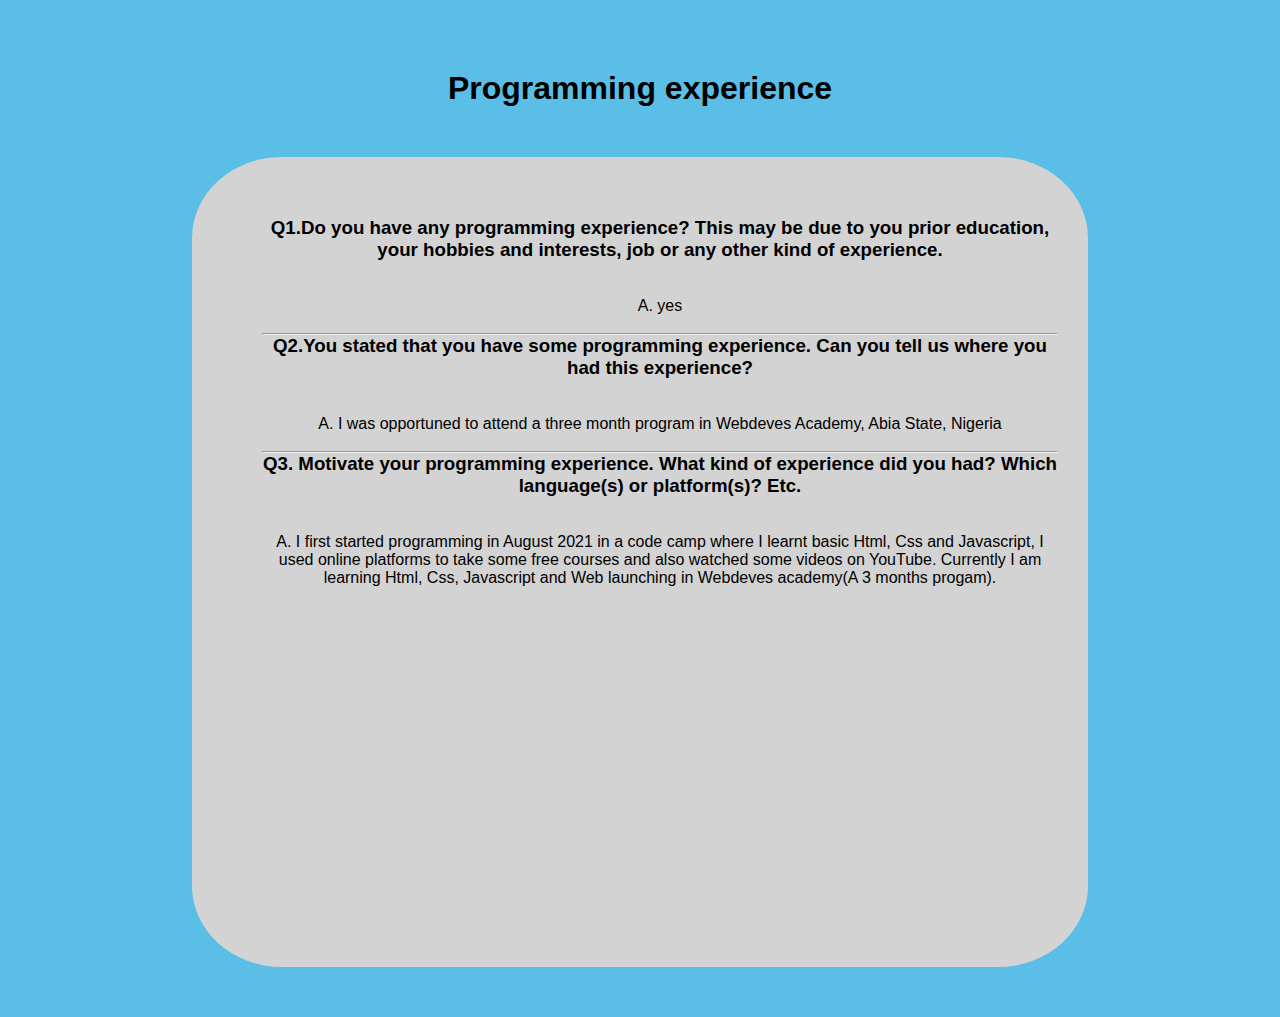
<file: blog pst/programming experience.html>
<!DOCTYPE html>
<html lang="en">
<head>
    <meta charset="UTF-8">
    <meta http-equiv="X-UA-Compatible" content="IE=edge">
    <meta name="viewport" content="width=device-width, initial-scale=1.0">
    <title>Programming experience</title>
    <link rel="stylesheet" href="style.css">
</head>
<body>
    <main>
        <h1 class="heading">Programming experience</h1>
        <section class="content">
            <article>
                <h3>Q1.Do you have any programming experience? This may be due to you prior education, your hobbies and interests, job or any other kind of experience.
                </h3><br><br>
                <p>A. yes </p><br>
            </article>
            <hr>
            <article>
                <h3>Q2.You stated that you have some programming experience. Can you tell us where you had this experience?</h3><br><br>
                <p>A. I was opportuned to attend a three month program in Webdeves Academy, Abia State, Nigeria  </p><br>
            </article>
            <hr>
            <article>
                <h3>Q3. Motivate your programming experience. What kind of experience did you had? Which language(s) or platform(s)? Etc.</h3><br><br>
                <p>A. I first started programming in August 2021 in a code camp where I learnt basic Html, Css and Javascript, I used online platforms to take some free courses and also watched some videos on YouTube. Currently I am learning Html, Css, Javascript and Web launching in Webdeves academy(A 3 months progam).
                </p><br>
            </article>
        </section>
    </main>
</body>
</html>
</file>
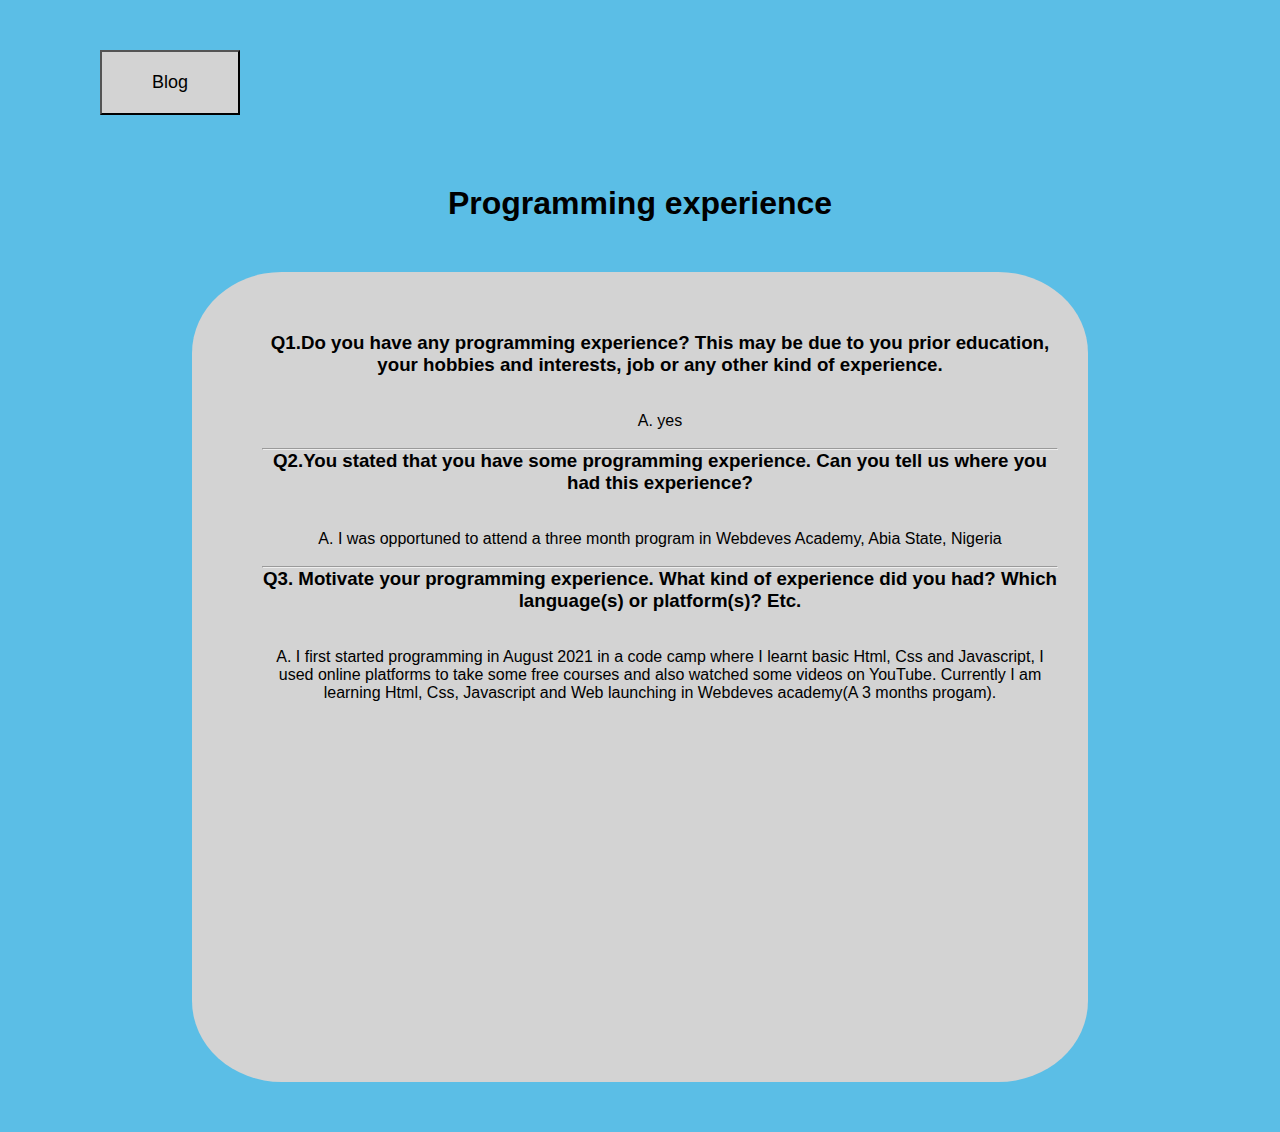
<file: blog pst/programming-experience.html>
<!DOCTYPE html>
<html lang="en">
<head>
    <meta charset="UTF-8">
    <meta http-equiv="X-UA-Compatible" content="IE=edge">
    <meta name="viewport" content="width=device-width, initial-scale=1.0">
    <title>Programming experience</title>
    <!--Link to css-->
    <link rel="stylesheet" href="../css/blog.css">
</head>
<body>
    <main>
        <button><a href="../blog.html">Blog</a></button>
        <h1 class="heading">Programming experience</h1>
        <section class="content">
            <article>
                <h3>Q1.Do you have any programming experience? This may be due to you prior education, your hobbies and interests, job or any other kind of experience.
                </h3><br><br>
                <p>A. yes </p><br>
            </article>
            <hr>
            <article>
                <h3>Q2.You stated that you have some programming experience. Can you tell us where you had this experience?</h3><br><br>
                <p>A. I was opportuned to attend a three month program in Webdeves Academy, Abia State, Nigeria  </p><br>
            </article>
            <hr>
            <article>
                <h3>Q3. Motivate your programming experience. What kind of experience did you had? Which language(s) or platform(s)? Etc.</h3><br><br>
                <p>A. I first started programming in August 2021 in a code camp where I learnt basic Html, Css and Javascript, I used online platforms to take some free courses and also watched some videos on YouTube. Currently I am learning Html, Css, Javascript and Web launching in Webdeves academy(A 3 months progam).
                </p><br>
            </article>
        </section>
    </main>
</body>
</html>
</file>
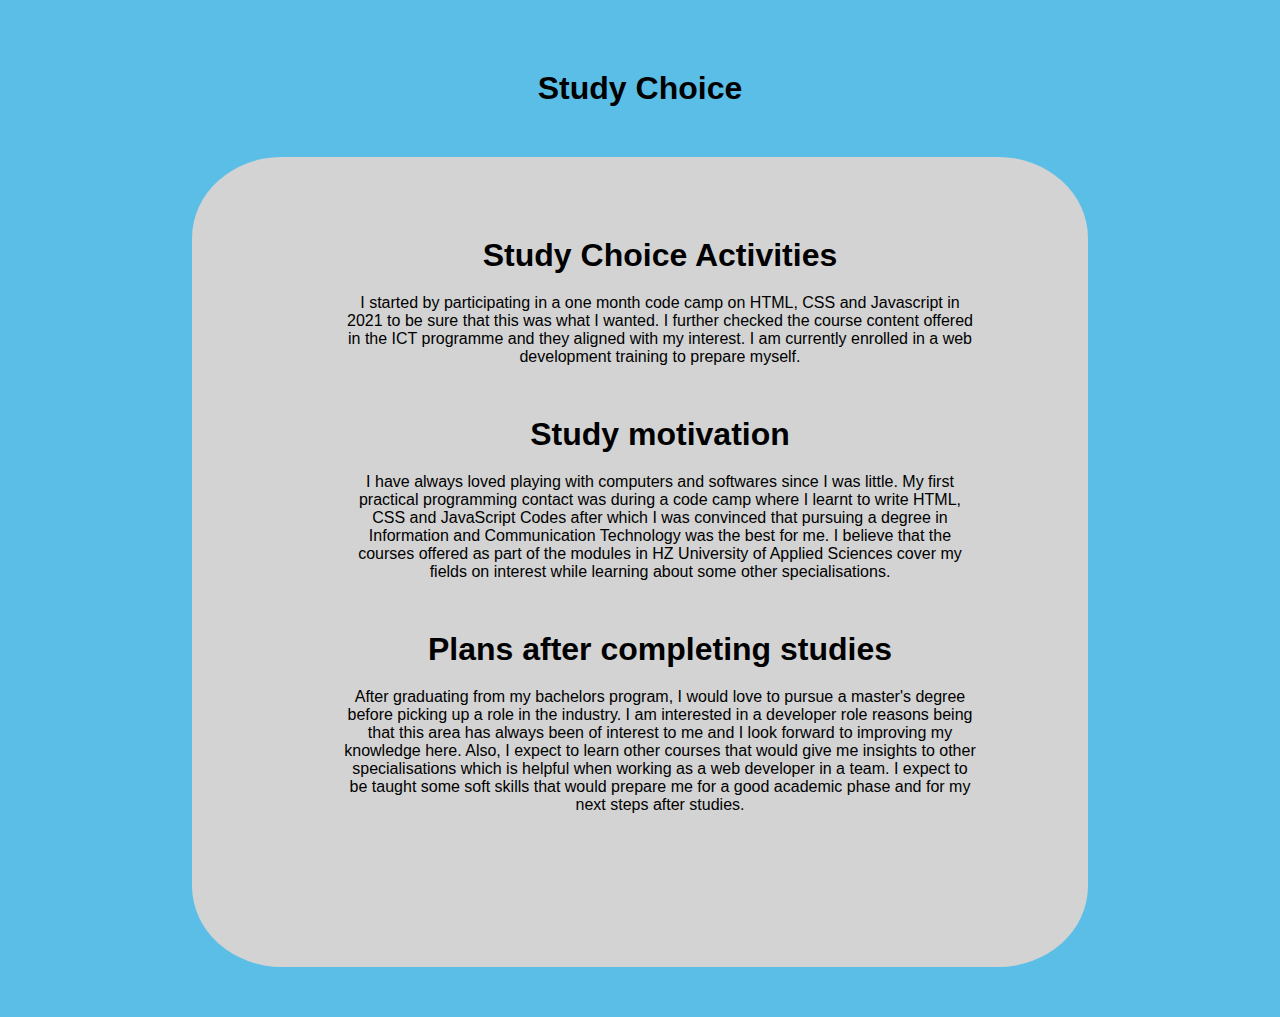
<file: blog pst/study choice.html>
<!DOCTYPE html>
<html lang="en">
<head>
    <meta charset="UTF-8">
    <meta http-equiv="X-UA-Compatible" content="IE=edge">
    <meta name="viewport" content="width=device-width, initial-scale=1.0">
    <title>Study choice</title>
    <link rel="stylesheet" href="style.css">
</head>
<body>
    <main>
        <h1 class="heading">Study Choice</h1>
        <section class="content">
            <div>
                <h1>Study Choice Activities</h1>
                <p>I started by participating in a one month code camp on HTML, CSS and Javascript in 2021 to be sure that this was what I wanted. I further checked the course content offered in the ICT programme and they aligned with my interest. I am currently enrolled in a web development training to prepare myself.</p>
            </div>
            <div>
                <h1>Study motivation</h1>
                <p>I have always loved playing with computers and softwares since I was little. My first practical programming contact was during a code camp where I learnt to write HTML, CSS and JavaScript Codes after which I was convinced that pursuing a degree in Information and Communication Technology was the best for me. I believe that the courses offered as part of the modules in HZ University of Applied Sciences cover my fields on interest while learning about some other specialisations. </p>
            </div>
            <div>
                <h1>Plans after completing studies </h1>
                <p>After graduating from my bachelors program, I would love to pursue a master's degree before picking up a role in the industry. I am interested in a developer role reasons being that this area has always been of interest to me and I look forward to improving my knowledge here. Also, I expect to learn other courses that would give me insights to other specialisations which is helpful when working as a web developer in a team. I expect to be taught some soft skills that would prepare me for a good academic phase and for my next steps after studies.</p>
            </div>
        </section>
    </main>
</body>
</html>
</file>
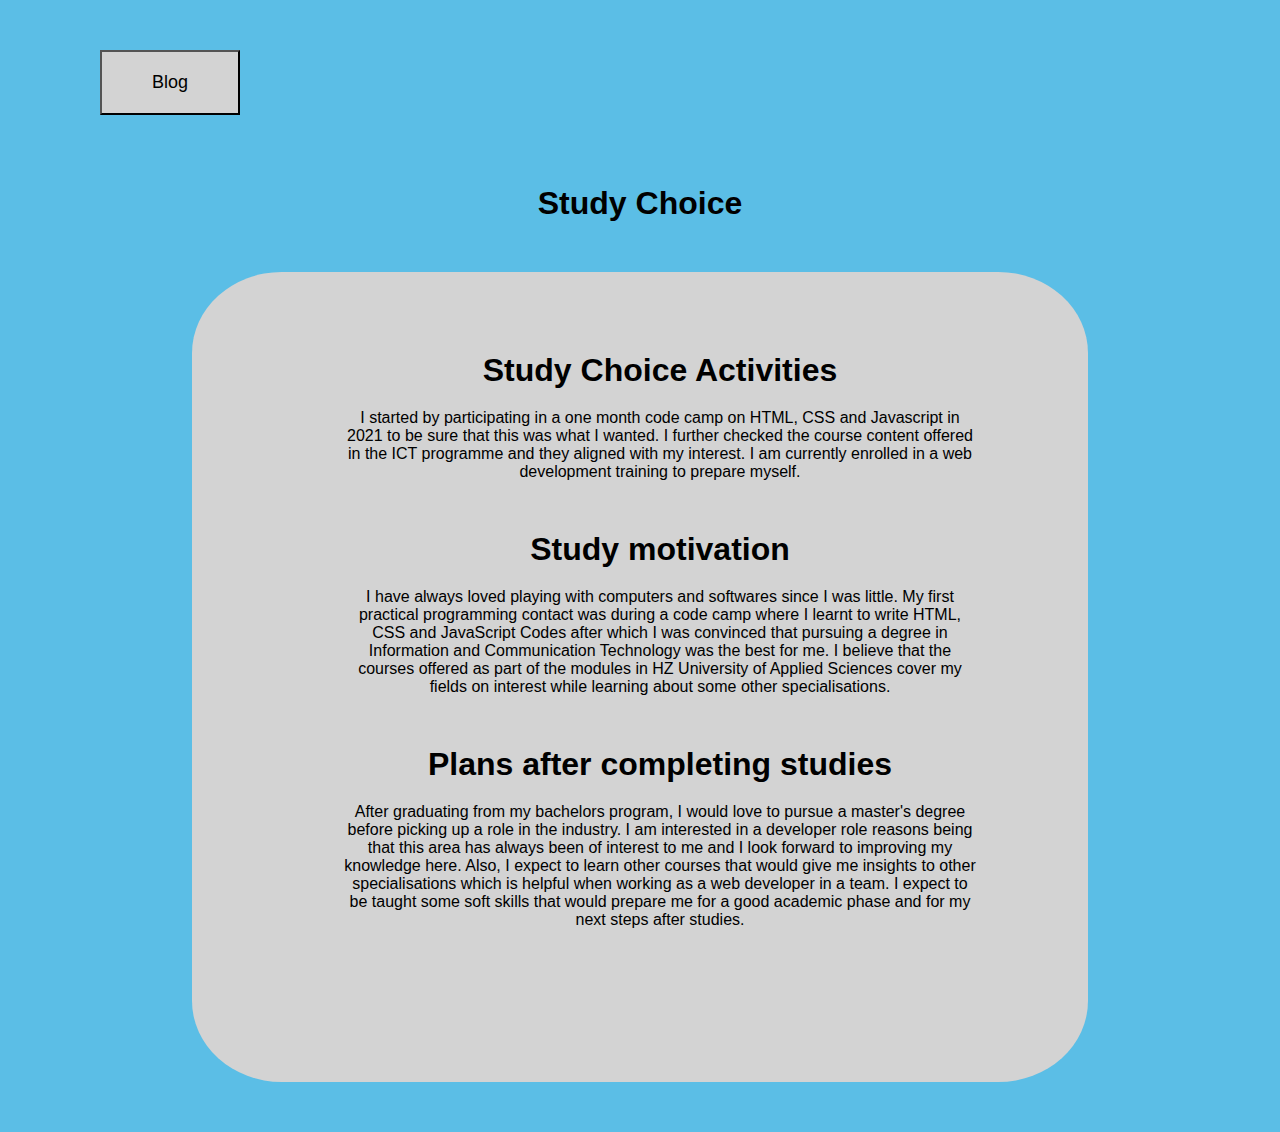
<file: blog pst/study-choice.html>
<!DOCTYPE html>
<html lang="en">
<head>
    <meta charset="UTF-8">
    <meta http-equiv="X-UA-Compatible" content="IE=edge">
    <meta name="viewport" content="width=device-width, initial-scale=1.0">
    <title>Study choice</title>
    <!--Link to css-->
    <link rel="stylesheet" href="../css/blog.css">
</head>
<body>
    <main>
        <button><a href="../blog.html">Blog</a></button>
        <h1 class="heading">Study Choice</h1>
        <section class="content">
            <div>
                <h1>Study Choice Activities</h1>
                <p>I started by participating in a one month code camp on HTML, CSS and Javascript in 2021 to be sure that this was what I wanted. I further checked the course content offered in the ICT programme and they aligned with my interest. I am currently enrolled in a web development training to prepare myself.</p>
            </div>
            <div>
                <h1>Study motivation</h1>
                <p>I have always loved playing with computers and softwares since I was little. My first practical programming contact was during a code camp where I learnt to write HTML, CSS and JavaScript Codes after which I was convinced that pursuing a degree in Information and Communication Technology was the best for me. I believe that the courses offered as part of the modules in HZ University of Applied Sciences cover my fields on interest while learning about some other specialisations. </p>
            </div>
            <div>
                <h1>Plans after completing studies </h1>
                <p>After graduating from my bachelors program, I would love to pursue a master's degree before picking up a role in the industry. I am interested in a developer role reasons being that this area has always been of interest to me and I look forward to improving my knowledge here. Also, I expect to learn other courses that would give me insights to other specialisations which is helpful when working as a web developer in a team. I expect to be taught some soft skills that would prepare me for a good academic phase and for my next steps after studies.</p>
            </div>
        </section>
    </main>
</body>
</html>
</file>
<file: style.css>
*{
    margin: 0;
    padding: 0;
    box-sizing: border-box;
}

@import url("https://fonts.googleapis.com/css2?family=Poppins:wght@400;500;600&display=swap");

body{
    font-family:  sans-serif;
    background-color: azure;
}
.nav-container{
    display: flex;
    justify-content: space-around;
    background-color: rgb(218, 218, 218);
    position: fixed;
    top: 0;
    width: 100%;
    z-index: 50;
}
.nav-logo{
    width: 20%;
}
.nav-list{
    display: flex;
    align-items: center;
    list-style: none;
}
.nav-list a{
    text-decoration: none;
    color: black;
}
.nav-list a:hover{
    color: skyblue;
}
.active{
    color: rgb(4, 100, 138) !important;
}
.nav-item{
    margin-left: 40px;
}
.content{
    padding-top: 70px;
    display: flex;
    background-color: azure;
}
.side-menu{
    margin-top: 20px;
    height: 89vh;
    width: 15%;
    background-color: lightgray;
}
.side-menu-list{
    padding: 40px 30px;
}
.side-menu-item{
    padding: 20px 0px;
}
.side-menu-item a{
    text-decoration: none;
    color: black;
}
.side-menu-item a:hover{
    color: rgb(10, 127, 173);
}
.information{
    height: 91.5vh;
    width: 85%;
    padding-top: 49px;
    padding-left: 80px;
}
.head{
    text-align: center;
}
.inspiration{
    display: flex;
    padding-top: 80px;
    padding-left: 100px;
    align-items: center;
}
.text{
    width: 50%;
    line-height: 30px;
}
.images{
    width: 50%;
    margin-left: 50px;
}
.context{
    padding-top: 90px;
}
.about{
    padding: 40px;
}
.heading{
    text-align: center;
    padding-top: 30px;
    padding-bottom: 30px;
}
.about p{
    text-align: center;
    padding-left: 100px;
    padding-right: 100px;
    padding-bottom: 10px;
}
.about ol{
    padding-left: 125px;
}
.info{
    display: flex;
    justify-content: space-around;
    align-items: center;
    padding-bottom: 20px;
    
}
.info .one{
    width: 25%;
}
.nbsa-data{
    padding-top: 120px;
    text-align: center;
}
.nbsa-titles{
    display: flex;
    justify-content: space-around;
    padding-top: 20px;
    padding-bottom: 15px;
}
.nbsa-bar,
.nbsa-percentage{
  height: 10px;
  border-radius: .25rem;
}
.nbsa-bar{
    width: 55%;
    background-color: white;
    margin-left: 365px;
}
  
.nbsa-percentage{
    display: block;
    background-color: rgb(64, 186, 235);
    width: 60%;
}
table{
    margin: 40px auto;
}
th,td{
    padding: 20px;
}
.faq{
    background-color: lightgrey;
    margin: 150px 150px;
    width: 80%;
    padding: 100px 100px;
}
.blog-header{
    text-align: center;
    padding-top: 100px;
}
.post{
    margin: 150px 0px 0px 60px;
    display: grid;
    grid-template-columns: 1fr 1fr 1fr ;
    grid-gap: 20px;
    padding: 0 0 20px 0;
}
.post div{
    background: lightgray;
    width: 90%;
    height: 40vh;
    padding: 20px 20px;
    text-align: center;
}
.post div p{
    padding-top: 20px;
    line-height: 30px;
}
</file>
<file: blog pst/style.css>
*{
    margin: 0;
    padding: 0;
    box-sizing: border-box;
}

@import url("https://fonts.googleapis.com/css2?family=Poppins:wght@400;500;600&display=swap");

body{
    font-family:  sans-serif;
    background-color:  rgb(91, 190, 230);
}
button {
    margin: 50px 0px 0px 100px;
    padding: 20px 50px;
    background-color: lightgray;
}
button a {
    color: black;
    font-size: large;
    text-decoration: none;

}
.heading{
    margin-top: 50px;
    text-align: center;
}
.content{
    background-color: lightgray;
    width: 70%;
    height: 90vh;
    margin: 50px auto;
    text-align: center;
    padding: 60px 30px 50px 70px;
    border-radius: 10%;
}
.content div{
    margin: 0 auto 30px auto;
    width: 80%;
}
.content div h1{
    padding: 20px;
}
.feedback{
    text-align: left;
    line-height: 30px;
    padding-right: 20px;
}
.info{
    margin: 50px auto;
    width: 80%;
    height: 110vh;
    text-align: center;
}
.info p,h1{
    padding-top: 20px;
    text-align: center;
}
.headers{
    padding-top: 20px;
}
.context{
    border-radius: 10%;
    background: lightgray;
    margin: 20px;
    padding: 20px;
}
.details{
    display: grid;
    grid-template-columns: 1fr 1fr;
    height: 50vh;
    line-height: 20px;
}
</file>
<file: css/blog.css>
*{
    margin: 0;
    padding: 0;
    box-sizing: border-box;
}

@import url("https://fonts.googleapis.com/css2?family=Poppins:wght@400;500;600&display=swap");

body{
    font-family:  sans-serif;
    background-color:  rgb(91, 190, 230);
}
button {
    margin: 50px 0px 0px 100px;
    padding: 20px 50px;
    background-color: lightgray;
}
button a {
    color: black;
    font-size: large;
    text-decoration: none;

}
.heading{
    margin-top: 50px;
    text-align: center;
}
/* The content is used to style the background for almost all the blog page content*/
.content{
    background-color: lightgray;
    width: 70%;
    height: 90vh;
    margin: 50px auto;
    text-align: center;
    padding: 60px 30px 50px 70px;
    border-radius: 10%;
}
.content div{
    margin: 0 auto 30px auto;
    width: 80%;
}
.content div h1{
    padding: 20px;
}
.feedback{
    text-align: left;
    line-height: 30px;
    padding-right: 20px;
}
.info{
    margin: 50px auto;
    width: 80%;
    height: 110vh;
    text-align: center;
}
.info p,h1{
    padding-top: 20px;
    text-align: center;
}
.headers{
    padding-top: 20px;
}
.context{
    border-radius: 10%;
    background: lightgray;
    margin: 20px;
    padding: 20px;
}
.details{
    display: grid;
    grid-template-columns: 1fr 1fr;
    height: 50vh;
    line-height: 20px;
}
</file>
